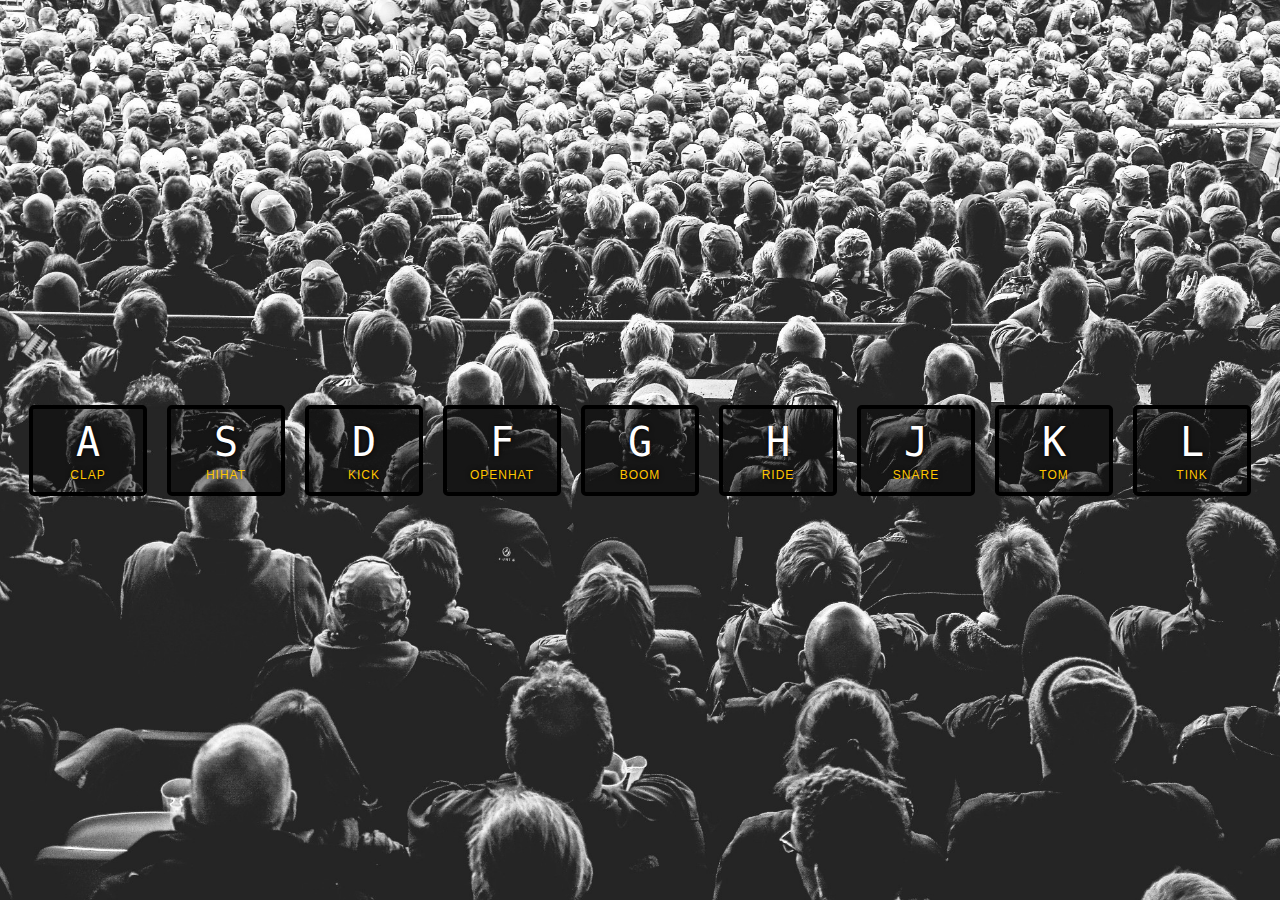
<file: index.html>
<!DOCTYPE html>
<html lang="en">
<head>
  <meta charset="UTF-8">
  <title>JS Drum Kit</title>
  <link rel="stylesheet" href="style.css">
  <link rel="icon" href="https://fav.farm/🔥" />
</head>
<body>


  <div class="keys">
    <div data-key="65" class="key">
      <kbd>A</kbd>
      <span class="sound">clap</span>
    </div>
    <div data-key="83" class="key">
      <kbd>S</kbd>
      <span class="sound">hihat</span>
    </div>
    <div data-key="68" class="key">
      <kbd>D</kbd>
      <span class="sound">kick</span>
    </div>
    <div data-key="70" class="key">
      <kbd>F</kbd>
      <span class="sound">openhat</span>
    </div>
    <div data-key="71" class="key">
      <kbd>G</kbd>
      <span class="sound">boom</span>
    </div>
    <div data-key="72" class="key">
      <kbd>H</kbd>
      <span class="sound">ride</span>
    </div>
    <div data-key="74" class="key">
      <kbd>J</kbd>
      <span class="sound">snare</span>
    </div>
    <div data-key="75" class="key">
      <kbd>K</kbd>
      <span class="sound">tom</span>
    </div>
    <div data-key="76" class="key">
      <kbd>L</kbd>
      <span class="sound">tink</span>
    </div>
  </div>

  <audio data-key="65" src="sounds/clap.wav"></audio>
  <audio data-key="83" src="sounds/hihat.wav"></audio>
  <audio data-key="68" src="sounds/kick.wav"></audio>
  <audio data-key="70" src="sounds/openhat.wav"></audio>
  <audio data-key="71" src="sounds/boom.wav"></audio>
  <audio data-key="72" src="sounds/ride.wav"></audio>
  <audio data-key="74" src="sounds/snare.wav"></audio>
  <audio data-key="75" src="sounds/tom.wav"></audio>
  <audio data-key="76" src="sounds/tink.wav"></audio>

<script>
 window.addEventListener('keydown', drumKit);

 function drumKit(e){
const sound = document.querySelector(`audio[data-key="${e.keyCode}"]`);
if (!sound) return;
sound.currentTime=0
sound.play();

const batti = document.querySelector(`div[data-key="${e.keyCode}"]`);
if (!batti) return;
batti.classList.add("playing")
 };

const transRemove = Array.from(document.querySelectorAll('.key'))
transRemove.forEach(item => item.addEventListener('transitionend', transitionSesh));

function transitionSesh(end){
if (end.propertyName !== 'transform') return;
end.target.classList.remove('playing')


}




</script>


</body>
</html>
</file>
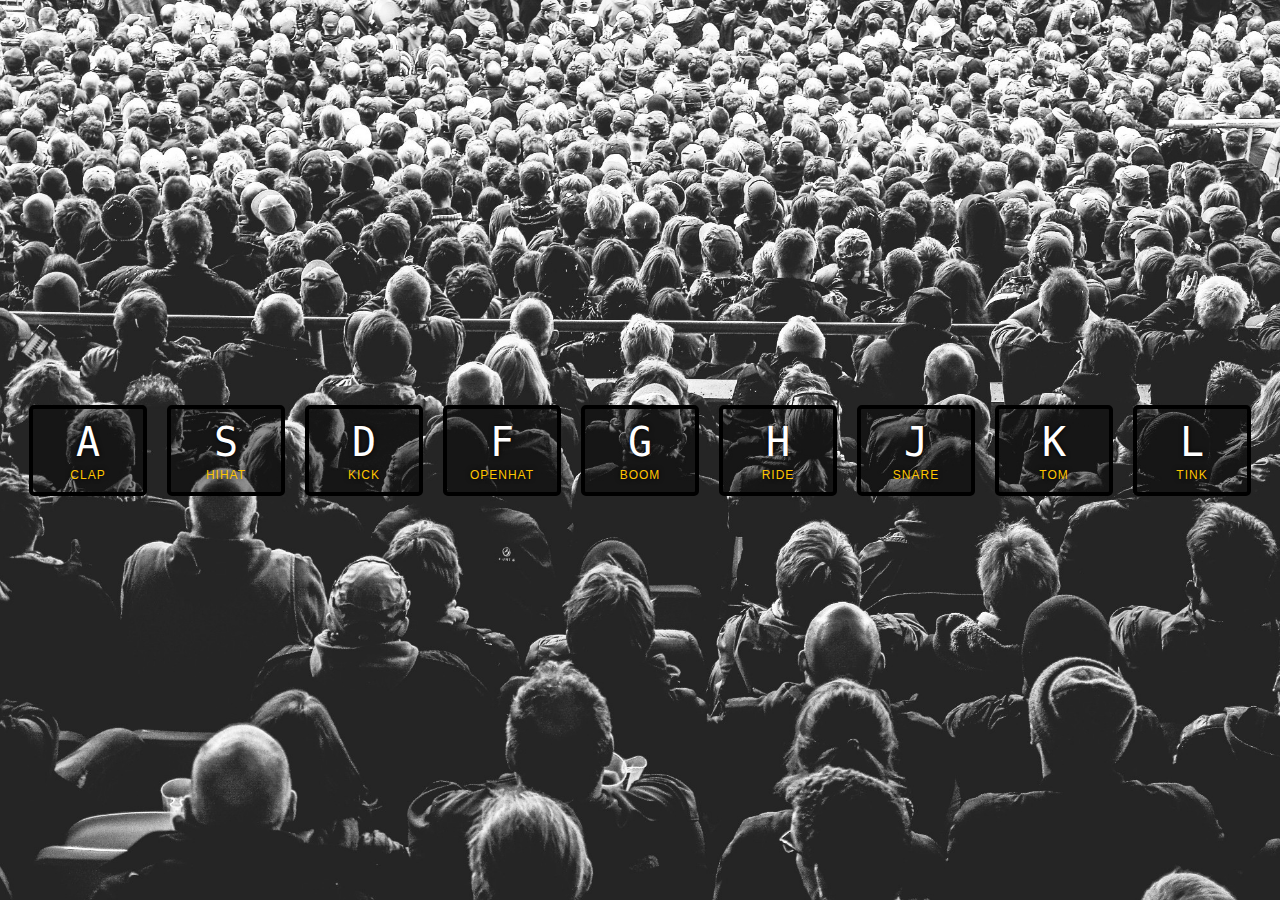
<file: index-FINISHED.html>
<!DOCTYPE html>
<html lang="en">
<head>
  <meta charset="UTF-8">
  <title>JS Drum Kit</title>
  <link rel="stylesheet" href="style.css">
  <link rel="icon" href="https://fav.farm/✅" />
</head>
<body>


  <div class="keys">
    <div data-key="65" class="key">
      <kbd>A</kbd>
      <span class="sound">clap</span>
    </div>
    <div data-key="83" class="key">
      <kbd>S</kbd>
      <span class="sound">hihat</span>
    </div>
    <div data-key="68" class="key">
      <kbd>D</kbd>
      <span class="sound">kick</span>
    </div>
    <div data-key="70" class="key">
      <kbd>F</kbd>
      <span class="sound">openhat</span>
    </div>
    <div data-key="71" class="key">
      <kbd>G</kbd>
      <span class="sound">boom</span>
    </div>
    <div data-key="72" class="key">
      <kbd>H</kbd>
      <span class="sound">ride</span>
    </div>
    <div data-key="74" class="key">
      <kbd>J</kbd>
      <span class="sound">snare</span>
    </div>
    <div data-key="75" class="key">
      <kbd>K</kbd>
      <span class="sound">tom</span>
    </div>
    <div data-key="76" class="key">
      <kbd>L</kbd>
      <span class="sound">tink</span>
    </div>
  </div>

  <audio data-key="65" src="sounds/clap.wav"></audio>
  <audio data-key="83" src="sounds/hihat.wav"></audio>
  <audio data-key="68" src="sounds/kick.wav"></audio>
  <audio data-key="70" src="sounds/openhat.wav"></audio>
  <audio data-key="71" src="sounds/boom.wav"></audio>
  <audio data-key="72" src="sounds/ride.wav"></audio>
  <audio data-key="74" src="sounds/snare.wav"></audio>
  <audio data-key="75" src="sounds/tom.wav"></audio>
  <audio data-key="76" src="sounds/tink.wav"></audio>

<script>
  
 window.addEventListener('keydown', playSound);
 
  function playSound(e) {
    const audio = document.querySelector(`audio[data-key="${e.keyCode}"]`);
    const key = document.querySelector(`div[data-key="${e.keyCode}"]`);
    if (!audio) return;

    key.classList.add('playing');
    audio.currentTime = 0;
    audio.play();
  }

  const keys = Array.from(document.querySelectorAll('.key'));
  keys.forEach(key => key.addEventListener('transitionend', removeTransition));
 

function removeTransition(e) {
    if (e.propertyName !== 'transform') return;
    e.target.classList.remove('playing');
  }
  </script>


</body>
</html>
</file>
<file: style.css>
html {
  font-size: 10px;
  background: url('./background.jpg') bottom center;
  background-size: cover;
}

body,html {
  margin: 0;
  padding: 0;
  font-family: sans-serif;
}

.keys {
  display: flex;
  flex: 1;
  min-height: 100vh;
  align-items: center;
  justify-content: center;
}

.key {
  border: .4rem solid black;
  border-radius: .5rem;
  margin: 1rem;
  font-size: 1.5rem;
  padding: 1rem .5rem;
  transition: all .07s ease;
  width: 10rem;
  text-align: center;
  color: white;
  background: rgba(0,0,0,0.4);
  text-shadow: 0 0 .5rem black;
}

.playing {
  transform: scale(1.1);
  border-color: #ffc600;
  box-shadow: 0 0 1rem #ffc600;
}

kbd {
  display: block;
  font-size: 4rem;
}

.sound {
  font-size: 1.2rem;
  text-transform: uppercase;
  letter-spacing: .1rem;
  color: #ffc600;
}
</file>
